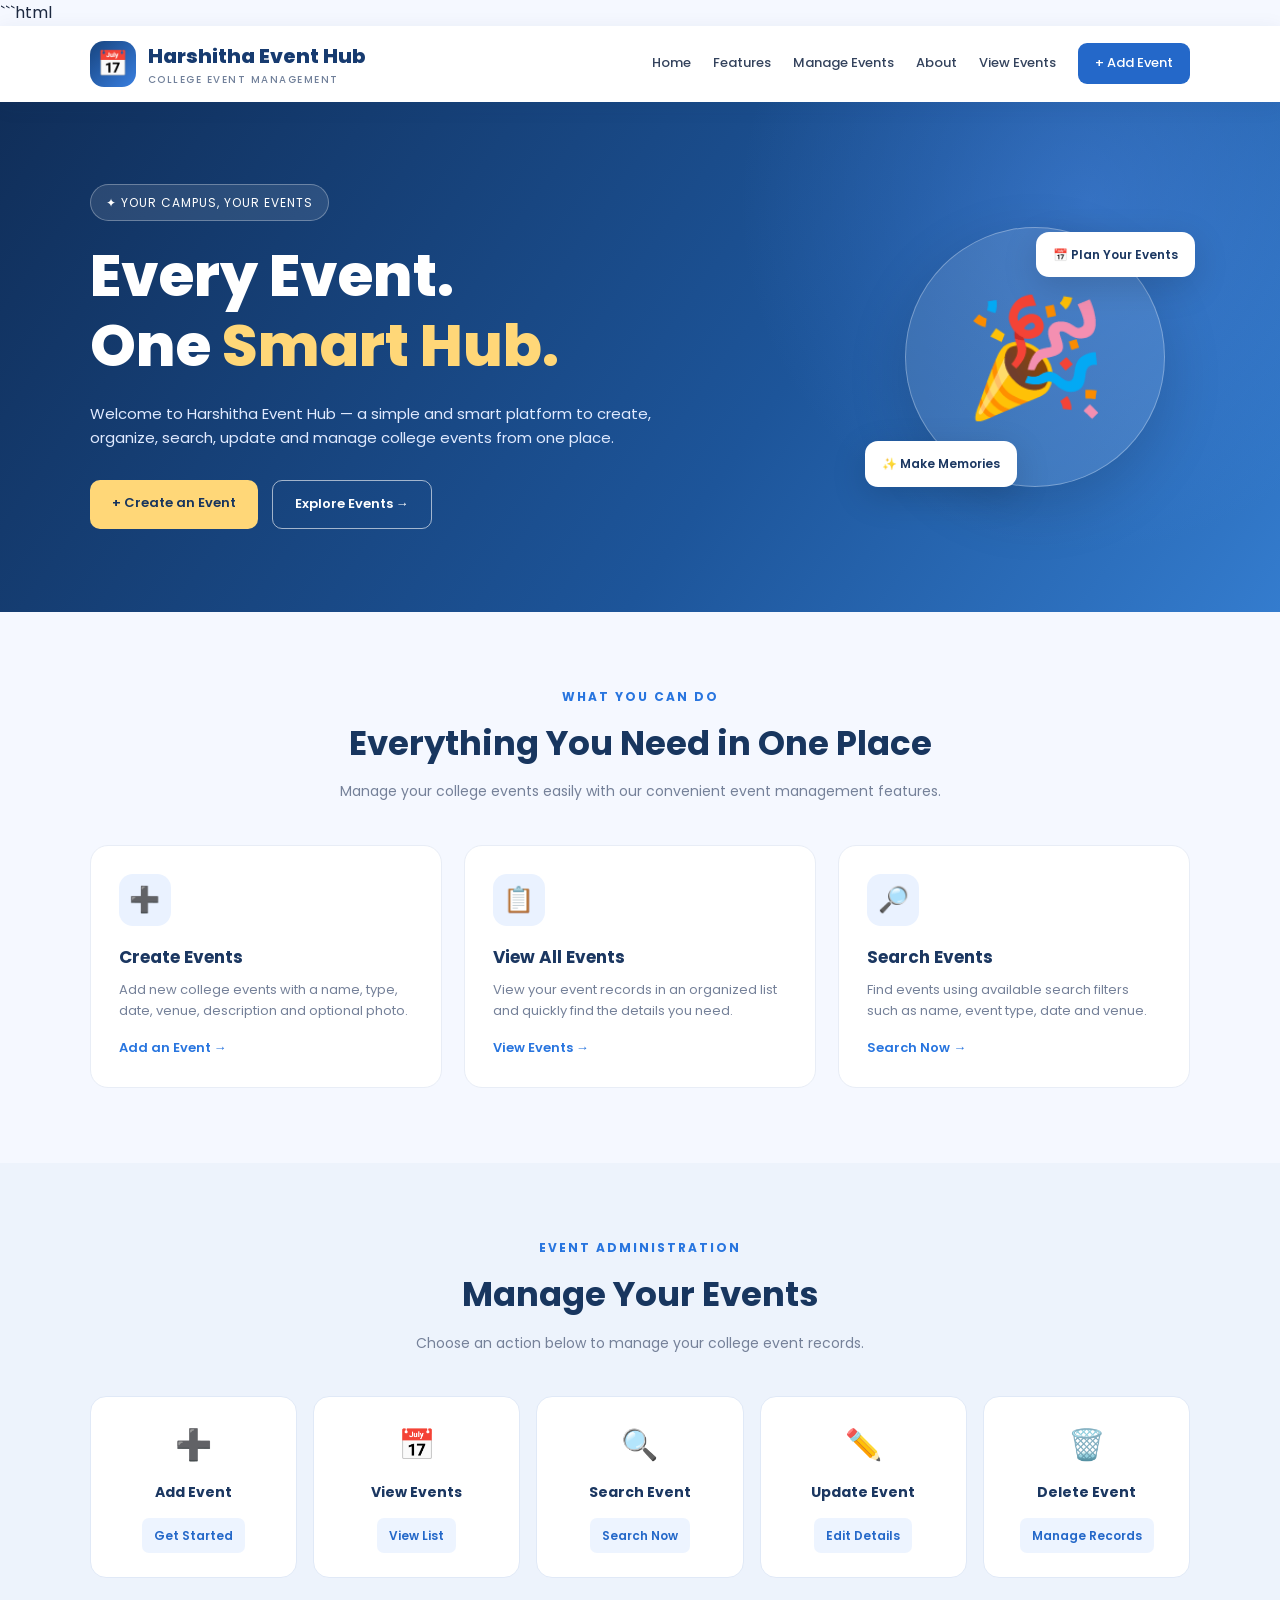
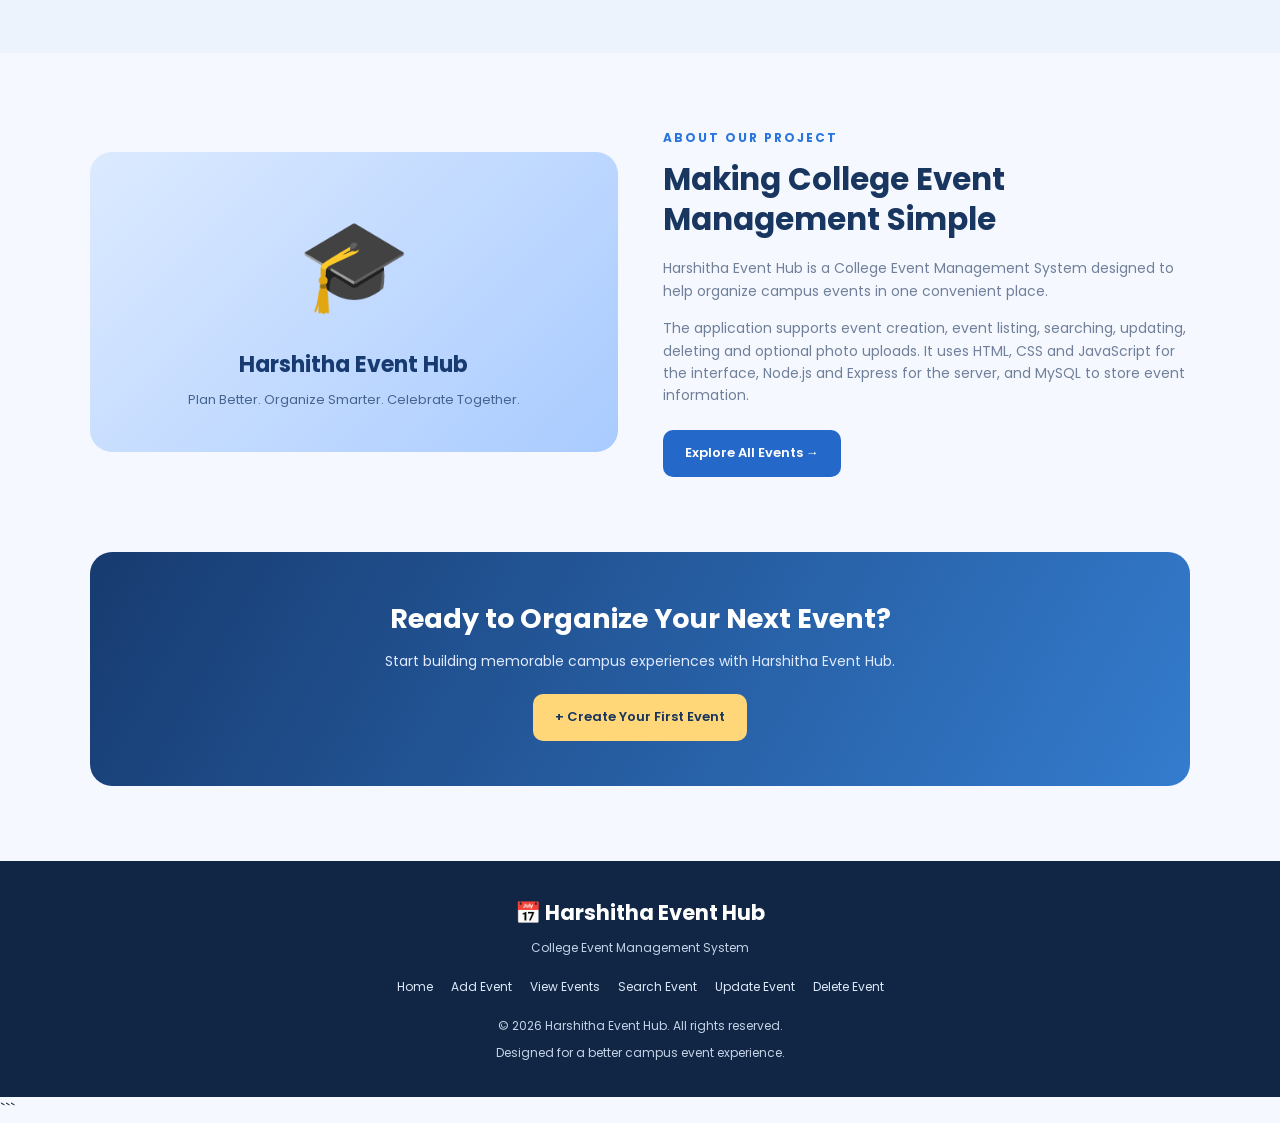
<file: index.html>
```html
<!DOCTYPE html>
<html lang="en">
<head>
    <meta charset="UTF-8">
    <meta name="viewport" content="width=device-width, initial-scale=1.0">

    <title>Harshitha Event Hub | College Event Management</title>

    <link rel="preconnect" href="https://fonts.googleapis.com">
    <link href="https://fonts.googleapis.com/css2?family=Poppins:wght@300;400;500;600;700;800&display=swap"
          rel="stylesheet">

    <style>
        * {
            margin: 0;
            padding: 0;
            box-sizing: border-box;
        }

        html {
            scroll-behavior: smooth;
        }

        body {
            font-family: 'Poppins', sans-serif;
            background: #f5f8ff;
            color: #1d2940;
            line-height: 1.6;
        }

        a {
            text-decoration: none;
        }

        .navbar {
            width: 100%;
            min-height: 76px;
            padding: 14px 7%;
            background: #ffffff;
            display: flex;
            align-items: center;
            justify-content: space-between;
            gap: 20px;
            position: sticky;
            top: 0;
            z-index: 1000;
            box-shadow: 0 4px 20px rgba(20, 50, 100, 0.08);
        }

        .logo {
            display: flex;
            align-items: center;
            gap: 12px;
            color: #173b70;
            font-size: 20px;
            font-weight: 800;
            white-space: nowrap;
        }

        .logo-icon {
            width: 46px;
            height: 46px;
            border-radius: 14px;
            display: flex;
            align-items: center;
            justify-content: center;
            background: linear-gradient(135deg, #17447f, #397fe0);
            color: white;
            font-size: 25px;
        }

        .logo small {
            display: block;
            font-size: 10px;
            font-weight: 500;
            color: #71809a;
            letter-spacing: 1.5px;
        }

        .nav-links {
            display: flex;
            align-items: center;
            gap: 22px;
        }

        .nav-links a {
            color: #34435d;
            font-size: 13px;
            font-weight: 500;
            transition: 0.3s;
        }

        .nav-links a:hover {
            color: #2875df;
        }

        .nav-links .nav-button {
            padding: 10px 17px;
            background: #2468c9;
            color: white;
            border-radius: 9px;
        }

        .nav-links .nav-button:hover {
            background: #17447f;
            color: white;
        }

        .hero {
            min-height: 510px;
            padding: 80px 7%;
            display: flex;
            align-items: center;
            justify-content: space-between;
            gap: 40px;
            background:
                radial-gradient(circle at 85% 20%,
                rgba(95, 155, 255, 0.30), transparent 30%),
                linear-gradient(125deg, #102e59, #1d559a 60%, #347cce);
            color: white;
            overflow: hidden;
        }

        .hero-content {
            max-width: 650px;
            animation: fadeUp 0.9s ease;
        }

        .eyebrow {
            display: inline-block;
            padding: 8px 15px;
            margin-bottom: 20px;
            border: 1px solid rgba(255,255,255,0.3);
            background: rgba(255,255,255,0.1);
            border-radius: 30px;
            font-size: 12px;
            letter-spacing: 1px;
        }

        .hero h1 {
            font-size: clamp(36px, 5vw, 58px);
            line-height: 1.2;
            margin-bottom: 22px;
            font-weight: 800;
        }

        .hero h1 span {
            color: #ffd778;
        }

        .hero p {
            max-width: 570px;
            color: #e0eaff;
            font-size: 15px;
            margin-bottom: 30px;
        }

        .hero-buttons {
            display: flex;
            flex-wrap: wrap;
            gap: 14px;
        }

        .btn {
            display: inline-block;
            padding: 13px 22px;
            border-radius: 10px;
            font-size: 13px;
            font-weight: 600;
            transition: transform 0.3s, background 0.3s;
        }

        .btn:hover {
            transform: translateY(-3px);
        }

        .btn-primary {
            background: #ffd778;
            color: #17345d;
        }

        .btn-primary:hover {
            background: #ffca4c;
        }

        .btn-outline {
            border: 1px solid rgba(255,255,255,0.6);
            color: white;
        }

        .btn-outline:hover {
            background: rgba(255,255,255,0.12);
        }

        .hero-visual {
            flex: 0 0 310px;
            height: 310px;
            display: flex;
            align-items: center;
            justify-content: center;
            position: relative;
            animation: float 4s ease-in-out infinite;
        }

        .visual-circle {
            width: 260px;
            height: 260px;
            border-radius: 50%;
            border: 1px solid rgba(255,255,255,0.3);
            background: rgba(255,255,255,0.1);
            display: flex;
            align-items: center;
            justify-content: center;
            font-size: 115px;
            box-shadow: 0 20px 60px rgba(0,0,0,0.15);
        }

        .floating-card {
            position: absolute;
            padding: 13px 17px;
            border-radius: 13px;
            background: white;
            color: #1b3761;
            font-size: 12px;
            font-weight: 600;
            box-shadow: 0 10px 35px rgba(0,0,0,0.15);
        }

        .card-one {
            top: 30px;
            right: -5px;
        }

        .card-two {
            bottom: 25px;
            left: -15px;
        }

        section {
            padding: 75px 7%;
        }

        .section-heading {
            text-align: center;
            max-width: 650px;
            margin: 0 auto 42px;
        }

        .section-heading span {
            color: #2875df;
            text-transform: uppercase;
            font-size: 12px;
            font-weight: 700;
            letter-spacing: 2px;
        }

        .section-heading h2 {
            color: #18365f;
            font-size: clamp(25px, 3vw, 34px);
            margin: 10px 0;
        }

        .section-heading p {
            color: #758199;
            font-size: 14px;
        }

        .features {
            display: grid;
            grid-template-columns: repeat(3, 1fr);
            gap: 22px;
        }

        .feature-card {
            background: white;
            border: 1px solid #e8edf6;
            padding: 28px;
            border-radius: 18px;
            transition: 0.3s;
        }

        .feature-card:hover {
            transform: translateY(-7px);
            box-shadow: 0 15px 35px rgba(30,70,130,0.10);
            border-color: #c5dcff;
        }

        .feature-icon {
            width: 52px;
            height: 52px;
            display: flex;
            align-items: center;
            justify-content: center;
            border-radius: 14px;
            background: #eaf2ff;
            font-size: 25px;
            margin-bottom: 18px;
        }

        .feature-card h3 {
            font-size: 17px;
            color: #1b3761;
            margin-bottom: 9px;
        }

        .feature-card p {
            color: #758199;
            font-size: 13px;
            margin-bottom: 17px;
        }

        .feature-card a {
            color: #2875df;
            font-size: 13px;
            font-weight: 600;
        }

        .management {
            background: #edf3fc;
        }

        .management-grid {
            display: grid;
            grid-template-columns: repeat(5, 1fr);
            gap: 16px;
        }

        .management-card {
            background: white;
            padding: 24px 14px;
            text-align: center;
            border-radius: 16px;
            border: 1px solid #e0e9f7;
            transition: 0.3s;
        }

        .management-card:hover {
            transform: translateY(-5px);
            box-shadow: 0 12px 28px rgba(30,70,130,0.10);
        }

        .management-card .icon {
            font-size: 30px;
            margin-bottom: 12px;
        }

        .management-card h3 {
            font-size: 14px;
            margin-bottom: 14px;
            color: #1b3761;
        }

        .management-card a {
            display: inline-block;
            background: #edf4ff;
            color: #2468c9;
            padding: 8px 12px;
            border-radius: 7px;
            font-size: 12px;
            font-weight: 600;
        }

        .management-card a:hover {
            background: #2468c9;
            color: white;
        }

        .welcome {
            display: grid;
            grid-template-columns: 1fr 1fr;
            gap: 45px;
            align-items: center;
        }

        .welcome-visual {
            min-height: 300px;
            border-radius: 22px;
            background: linear-gradient(135deg, #dceaff, #a9cbff);
            display: flex;
            flex-direction: column;
            align-items: center;
            justify-content: center;
            text-align: center;
            padding: 25px;
        }

        .welcome-visual .big-icon {
            font-size: 90px;
            margin-bottom: 10px;
        }

        .welcome-visual h3 {
            color: #173b70;
            font-size: 22px;
        }

        .welcome-visual p {
            color: #46648d;
            font-size: 13px;
            margin-top: 8px;
        }

        .welcome-content h2 {
            font-size: 31px;
            line-height: 1.3;
            color: #18365f;
            margin: 12px 0 18px;
        }

        .welcome-content p {
            color: #71809a;
            font-size: 14px;
            margin-bottom: 15px;
        }

        .welcome-content .btn {
            margin-top: 8px;
            background: #2468c9;
            color: white;
        }

        .cta {
            margin: 0 7% 75px;
            padding: 45px 30px;
            border-radius: 22px;
            text-align: center;
            color: white;
            background: linear-gradient(120deg, #173b70, #347cce);
        }

        .cta h2 {
            font-size: 27px;
            margin-bottom: 10px;
        }

        .cta p {
            color: #e0eaff;
            font-size: 14px;
            margin-bottom: 22px;
        }

        footer {
            background: #102644;
            color: white;
            padding: 35px 7%;
            text-align: center;
        }

        footer h3 {
            font-size: 21px;
            margin-bottom: 7px;
        }

        footer p {
            color: #c4d2e7;
            font-size: 12px;
            margin-top: 8px;
        }

        .footer-links {
            display: flex;
            flex-wrap: wrap;
            justify-content: center;
            gap: 18px;
            margin: 20px 0;
        }

        .footer-links a {
            color: #dce8f8;
            font-size: 12px;
        }

        .footer-links a:hover {
            color: #ffd778;
        }

        .menu-toggle {
            display: none;
            background: #edf4ff;
            border: none;
            color: #173b70;
            border-radius: 8px;
            padding: 8px 12px;
            font-size: 23px;
            cursor: pointer;
        }

        .reveal {
            opacity: 0;
            transform: translateY(20px);
            transition: opacity 0.7s ease, transform 0.7s ease;
        }

        .reveal.visible {
            opacity: 1;
            transform: translateY(0);
        }

        @keyframes fadeUp {
            from { opacity: 0; transform: translateY(25px); }
            to { opacity: 1; transform: translateY(0); }
        }

        @keyframes float {
            0%, 100% { transform: translateY(0); }
            50% { transform: translateY(-12px); }
        }

        @media (max-width: 1100px) {
            .nav-links {
                gap: 13px;
            }

            .nav-links a {
                font-size: 12px;
            }

            .management-grid {
                grid-template-columns: repeat(3, 1fr);
            }

            .hero-visual {
                flex-basis: 260px;
            }

            .visual-circle {
                width: 220px;
                height: 220px;
                font-size: 95px;
            }
        }

        @media (max-width: 850px) {
            .navbar {
                flex-wrap: wrap;
            }

            .menu-toggle {
                display: block;
            }

            .nav-links {
                display: none;
                width: 100%;
                flex-direction: column;
                align-items: stretch;
                gap: 0;
                padding-top: 8px;
            }

            .nav-links.active {
                display: flex;
            }

            .nav-links a {
                padding: 12px 5px;
                font-size: 14px;
            }

            .nav-links .nav-button {
                text-align: center;
                margin-top: 5px;
            }

            .hero {
                flex-direction: column;
                text-align: center;
                padding-top: 65px;
            }

            .hero-content {
                max-width: 100%;
            }

            .hero-buttons {
                justify-content: center;
            }

            .hero-visual {
                flex-basis: auto;
                width: 280px;
                height: 280px;
            }

            .features {
                grid-template-columns: repeat(2, 1fr);
            }

            .welcome {
                grid-template-columns: 1fr;
            }
        }

        @media (max-width: 550px) {
            .navbar {
                padding: 12px 5%;
            }

            .logo {
                font-size: 16px;
                gap: 8px;
            }

            .logo-icon {
                width: 40px;
                height: 40px;
                font-size: 22px;
            }

            .logo small {
                font-size: 8px;
                letter-spacing: 1px;
            }

            .hero {
                padding: 55px 5%;
            }

            .hero h1 {
                font-size: 36px;
            }

            .hero p {
                font-size: 13px;
            }

            section {
                padding: 55px 5%;
            }

            .features {
                grid-template-columns: 1fr;
            }

            .management-grid {
                grid-template-columns: repeat(2, 1fr);
            }

            .welcome-content h2 {
                font-size: 26px;
            }

            .cta {
                margin: 0 5% 55px;
                padding: 35px 20px;
            }

            .cta h2 {
                font-size: 23px;
            }
        }
    </style>
</head>

<body>

    <!-- Navigation Bar -->
    <header class="navbar">
        <a href="/" class="logo">
            <div class="logo-icon">📅</div>
            <div>
                Harshitha Event Hub
                <small>COLLEGE EVENT MANAGEMENT</small>
            </div>
        </a>

        <button class="menu-toggle" id="menuToggle"
                aria-label="Toggle navigation" aria-expanded="false">
            ☰
        </button>

        <nav class="nav-links" id="navLinks">
            <a href="#home">Home</a>
            <a href="#features">Features</a>
            <a href="#management">Manage Events</a>
            <a href="#about">About</a>
            <a href="/listEvents.html">View Events</a>
            <a href="/addEvent.html" class="nav-button">+ Add Event</a>
        </nav>
    </header>

    <main>
        <!-- Hero Section -->
        <section class="hero" id="home">
            <div class="hero-content">
                <span class="eyebrow">✦ YOUR CAMPUS, YOUR EVENTS</span>

                <h1>
                    Every Event.<br>
                    One <span>Smart Hub.</span>
                </h1>

                <p>
                    Welcome to Harshitha Event Hub — a simple and smart platform
                    to create, organize, search, update and manage college events
                    from one place.
                </p>

                <div class="hero-buttons">
                    <a href="/addEvent.html" class="btn btn-primary">
                        + Create an Event
                    </a>

                    <a href="/listEvents.html" class="btn btn-outline">
                        Explore Events →
                    </a>
                </div>
            </div>

            <div class="hero-visual" aria-label="Calendar illustration">
                <div class="visual-circle">🎉</div>
                <div class="floating-card card-one">📅 Plan Your Events</div>
                <div class="floating-card card-two">✨ Make Memories</div>
            </div>
        </section>

        <!-- Features Section -->
        <section id="features">
            <div class="section-heading reveal">
                <span>What You Can Do</span>
                <h2>Everything You Need in One Place</h2>
                <p>
                    Manage your college events easily with our convenient
                    event management features.
                </p>
            </div>

            <div class="features">
                <article class="feature-card reveal">
                    <div class="feature-icon">➕</div>
                    <h3>Create Events</h3>
                    <p>Add new college events with a name, type, date,
                       venue, description and optional photo.</p>
                    <a href="/addEvent.html">Add an Event →</a>
                </article>

                <article class="feature-card reveal">
                    <div class="feature-icon">📋</div>
                    <h3>View All Events</h3>
                    <p>View your event records in an organized list
                       and quickly find the details you need.</p>
                    <a href="/listEvents.html">View Events →</a>
                </article>

                <article class="feature-card reveal">
                    <div class="feature-icon">🔎</div>
                    <h3>Search Events</h3>
                    <p>Find events using available search filters
                       such as name, event type, date and venue.</p>
                    <a href="/searchEvent.html">Search Now →</a>
                </article>
            </div>
        </section>

        <!-- Event Management Section -->
        <section class="management" id="management">
            <div class="section-heading reveal">
                <span>Event Administration</span>
                <h2>Manage Your Events</h2>
                <p>
                    Choose an action below to manage your college event records.
                </p>
            </div>

            <div class="management-grid">
                <div class="management-card reveal">
                    <div class="icon">➕</div>
                    <h3>Add Event</h3>
                    <a href="/addEvent.html">Get Started</a>
                </div>

                <div class="management-card reveal">
                    <div class="icon">📅</div>
                    <h3>View Events</h3>
                    <a href="/listEvents.html">View List</a>
                </div>

                <div class="management-card reveal">
                    <div class="icon">🔍</div>
                    <h3>Search Event</h3>
                    <a href="/searchEvent.html">Search Now</a>
                </div>

                <div class="management-card reveal">
                    <div class="icon">✏️</div>
                    <h3>Update Event</h3>
                    <a href="/updateEvent.html">Edit Details</a>
                </div>

                <div class="management-card reveal">
                    <div class="icon">🗑️</div>
                    <h3>Delete Event</h3>
                    <a href="/deleteEvent.html">Manage Records</a>
                </div>
            </div>
        </section>

        <!-- About Section -->
        <section id="about">
            <div class="welcome">
                <div class="welcome-visual reveal">
                    <div class="big-icon">🎓</div>
                    <h3>Harshitha Event Hub</h3>
                    <p>Plan Better. Organize Smarter. Celebrate Together.</p>
                </div>

                <div class="welcome-content reveal">
                    <span style="color:#2875df;font-size:12px;font-weight:700;
                                 letter-spacing:2px;">
                        ABOUT OUR PROJECT
                    </span>

                    <h2>Making College Event Management Simple</h2>

                    <p>
                        Harshitha Event Hub is a College Event Management System
                        designed to help organize campus events in one convenient
                        place.
                    </p>

                    <p>
                        The application supports event creation, event listing,
                        searching, updating, deleting and optional photo uploads.
                        It uses HTML, CSS and JavaScript for the interface,
                        Node.js and Express for the server, and MySQL to store
                        event information.
                    </p>

                    <a href="/listEvents.html" class="btn">
                        Explore All Events →
                    </a>
                </div>
            </div>
        </section>

        <!-- Call to Action -->
        <div class="cta reveal">
            <h2>Ready to Organize Your Next Event?</h2>
            <p>Start building memorable campus experiences with Harshitha Event Hub.</p>
            <a href="/addEvent.html" class="btn btn-primary">
                + Create Your First Event
            </a>
        </div>
    </main>

    <!-- Footer -->
    <footer>
        <h3>📅 Harshitha Event Hub</h3>
        <p>College Event Management System</p>

        <div class="footer-links">
            <a href="#home">Home</a>
            <a href="/addEvent.html">Add Event</a>
            <a href="/listEvents.html">View Events</a>
            <a href="/searchEvent.html">Search Event</a>
            <a href="/updateEvent.html">Update Event</a>
            <a href="/deleteEvent.html">Delete Event</a>
        </div>

        <p>
            © <span id="year"></span> Harshitha Event Hub.
            All rights reserved.
        </p>
        <p>Designed for a better campus event experience.</p>
    </footer>

    <script>
        // Mobile navigation menu
        const menuToggle = document.getElementById("menuToggle");
        const navLinks = document.getElementById("navLinks");

        menuToggle.addEventListener("click", function () {
            const isOpen = navLinks.classList.toggle("active");
            menuToggle.setAttribute("aria-expanded", isOpen);
            menuToggle.textContent = isOpen ? "✕" : "☰";
        });

        // Close the mobile menu after clicking a link
        document.querySelectorAll("#navLinks a").forEach(function (link) {
            link.addEventListener("click", function () {
                navLinks.classList.remove("active");
                menuToggle.setAttribute("aria-expanded", "false");
                menuToggle.textContent = "☰";
            });
        });

        // Reveal elements as they enter the screen
        const revealElements = document.querySelectorAll(".reveal");

        if ("IntersectionObserver" in window) {
            const observer = new IntersectionObserver(function (entries) {
                entries.forEach(function (entry) {
                    if (entry.isIntersecting) {
                        entry.target.classList.add("visible");
                        observer.unobserve(entry.target);
                    }
                });
            }, { threshold: 0.12 });

            revealElements.forEach(function (element) {
                observer.observe(element);
            });
        } else {
            revealElements.forEach(function (element) {
                element.classList.add("visible");
            });
        }

        // Automatically display the current year
        document.getElementById("year").textContent =
            new Date().getFullYear();
    </script>

</body>
</html>
```
</file>
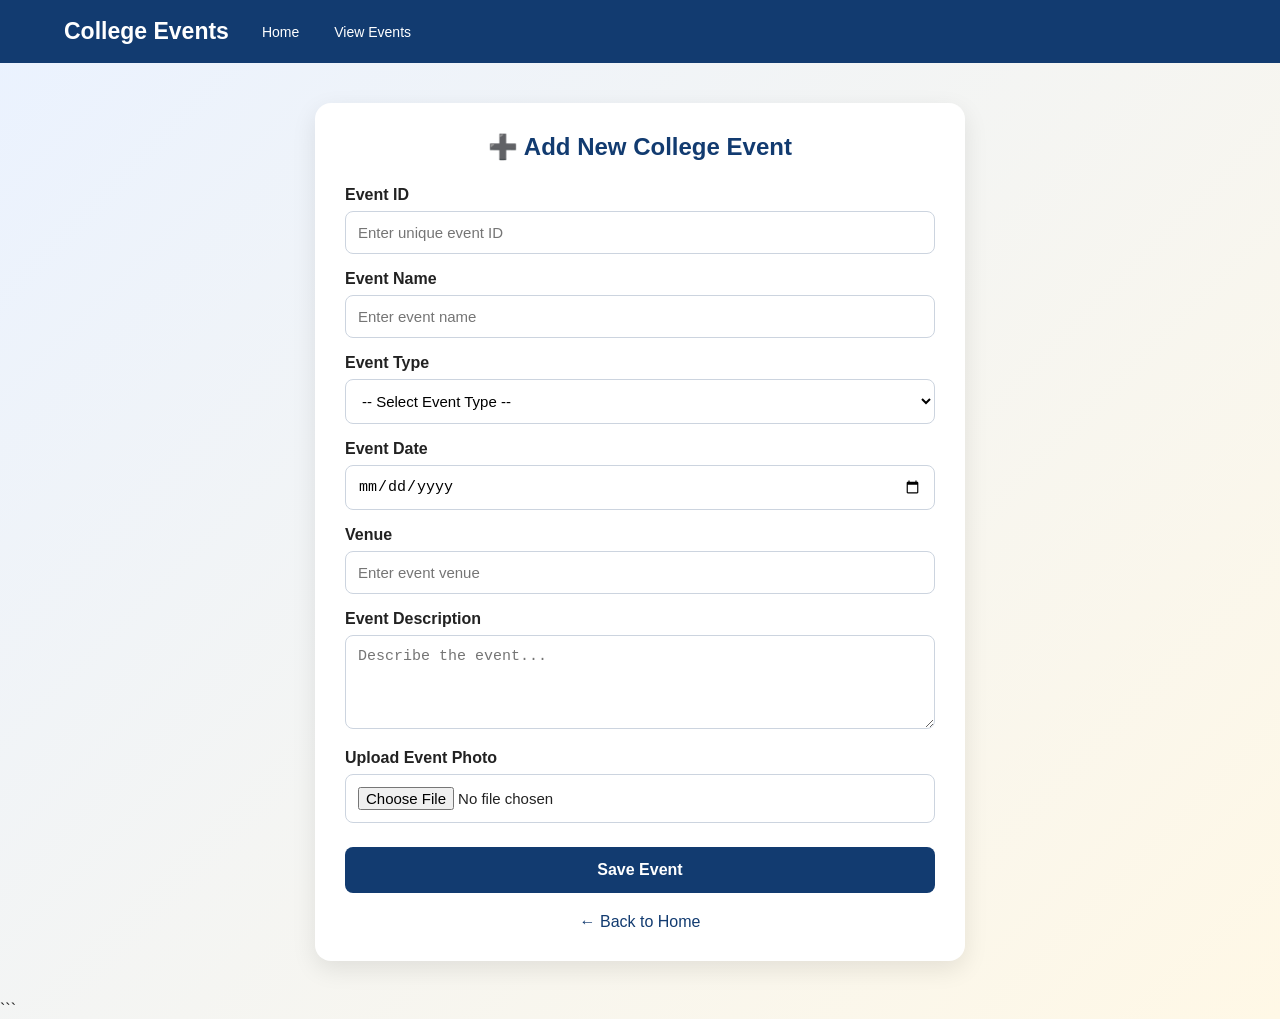
<file: addEvent.html>
<!DOCTYPE html>
<html lang="en">
<head>
    <meta charset="UTF-8">
    <meta name="viewport" content="width=device-width, initial-scale=1.0">
    <title>Add Event | College Event Management</title>

    <link rel="stylesheet" href="style.css">

    <style>
        body {
            margin: 0;
            font-family: Arial, sans-serif;
            background: linear-gradient(135deg, #eaf2ff, #fff8e6);
            color: #222;
        }

        .header {
            background: #123b70;
            padding: 18px 5%;
            color: white;
        }

        .navbar {
            display: flex;
            justify-content: space-between;
            align-items: center;
            flex-wrap: wrap;
            gap: 15px;
        }

        .logo {
            color: white;
            text-decoration: none;
            font-size: 23px;
            font-weight: bold;
        }

        nav a {
            color: white;
            text-decoration: none;
            margin-left: 18px;
        }

        nav a:hover {
            color: #ffd166;
        }

        .event-form {
            max-width: 650px;
            margin: 40px auto;
            padding: 30px;
            background: white;
            border-radius: 16px;
            box-shadow: 0 8px 25px #00000018;
            box-sizing: border-box;
        }

        .event-form h2 {
            text-align: center;
            color: #123b70;
            margin-bottom: 25px;
        }

        .event-form label {
            display: block;
            margin: 16px 0 7px;
            font-weight: bold;
        }

        .event-form input,
        .event-form select,
        .event-form textarea {
            width: 100%;
            padding: 12px;
            border: 1px solid #ccd4df;
            border-radius: 8px;
            box-sizing: border-box;
            font-size: 15px;
            background: #fff;
        }

        .event-form input:focus,
        .event-form select:focus,
        .event-form textarea:focus {
            outline: none;
            border-color: #123b70;
            box-shadow: 0 0 5px #123b7040;
        }

        .event-form select {
            cursor: pointer;
        }

        .event-form button {
            width: 100%;
            margin-top: 24px;
            padding: 14px;
            background: #123b70;
            color: white;
            border: none;
            border-radius: 8px;
            font-size: 16px;
            font-weight: bold;
            cursor: pointer;
            transition: 0.3s;
        }

        .event-form button:hover {
            background: #d5a52b;
            color: #123b70;
            transform: translateY(-2px);
        }

        #message {
            text-align: center;
            margin-top: 15px;
            font-weight: bold;
        }

        .back-link {
            display: block;
            text-align: center;
            margin-top: 20px;
            color: #123b70;
            text-decoration: none;
        }

        @media (max-width: 600px) {
            .event-form {
                margin: 20px 12px;
                padding: 22px 16px;
            }

            .navbar {
                flex-direction: column;
            }

            nav a {
                margin: 0 8px;
            }
        }
    </style>
</head>

<body>

<header class="header">
    <div class="navbar">
        <a href="index.html" class="logo">College Events</a>

        <nav>
            <a href="index.html">Home</a>
            <a href="listEvents.html">View Events</a>
        </nav>
    </div>
</header>

<main class="event-form">

    <h2>➕ Add New College Event</h2>

    <form id="eventForm" enctype="multipart/form-data">

        <label for="event_id">Event ID</label>
        <input
            type="number"
            id="event_id"
            name="event_id"
            placeholder="Enter unique event ID"
            min="1"
            required
        >

        <label for="event_name">Event Name</label>
        <input
            type="text"
            id="event_name"
            name="event_name"
            placeholder="Enter event name"
            required
        >

        <label for="event_type">Event Type</label>
        <select id="event_type" name="event_type" required>
            <option value="" disabled selected>-- Select Event Type --</option>
            <option value="Technical">Technical Events</option>
            <option value="Cultural">Cultural Events</option>
            <option value="Sports">Sports Events</option>
            <option value="Academic">Academic Events</option>
            <option value="Workshop">Workshops</option>
            <option value="Seminar">Seminars</option>
            <option value="Fest">College Fest</option>
            <option value="Other">Other Events</option>
        </select>

        <label for="date">Event Date</label>
        <input
            type="date"
            id="date"
            name="date"
            required
        >

        <label for="venue">Venue</label>
        <input
            type="text"
            id="venue"
            name="venue"
            placeholder="Enter event venue"
            required
        >

        <label for="description">Event Description</label>
        <textarea
            id="description"
            name="description"
            rows="4"
            placeholder="Describe the event..."
            required
        ></textarea>

        <label for="photos">Upload Event Photo</label>
        <input
            type="file"
            id="photos"
            name="photos"
            accept="image/*"
        >

        <button type="submit">Save Event</button>

        <p id="message"></p>

    </form>

    <a href="index.html" class="back-link">← Back to Home</a>

</main>

<script>
    const eventForm = document.getElementById("eventForm");
    const message = document.getElementById("message");

    eventForm.addEventListener("submit", async function (e) {
        e.preventDefault();

        const formData = new FormData(eventForm);
        message.style.color = "#123b70";
        message.textContent = "Saving event...";

        try {
            const response = await fetch("/events", {
                method: "POST",
                body: formData
            });

            const result = await response.json();

            if (response.ok) {
                message.style.color = "green";
                message.textContent =
                    result.message || "Event added successfully!";
                eventForm.reset();
            } else {
                message.style.color = "red";
                message.textContent =
                    result.message || result.error ||
                    "Unable to add event. Check the details.";
            }
        } catch (error) {
            message.style.color = "red";
            message.textContent =
                "Server connection failed. Please check app.js.";
        }
    });
</script>

</body>
</html>
```
</file>
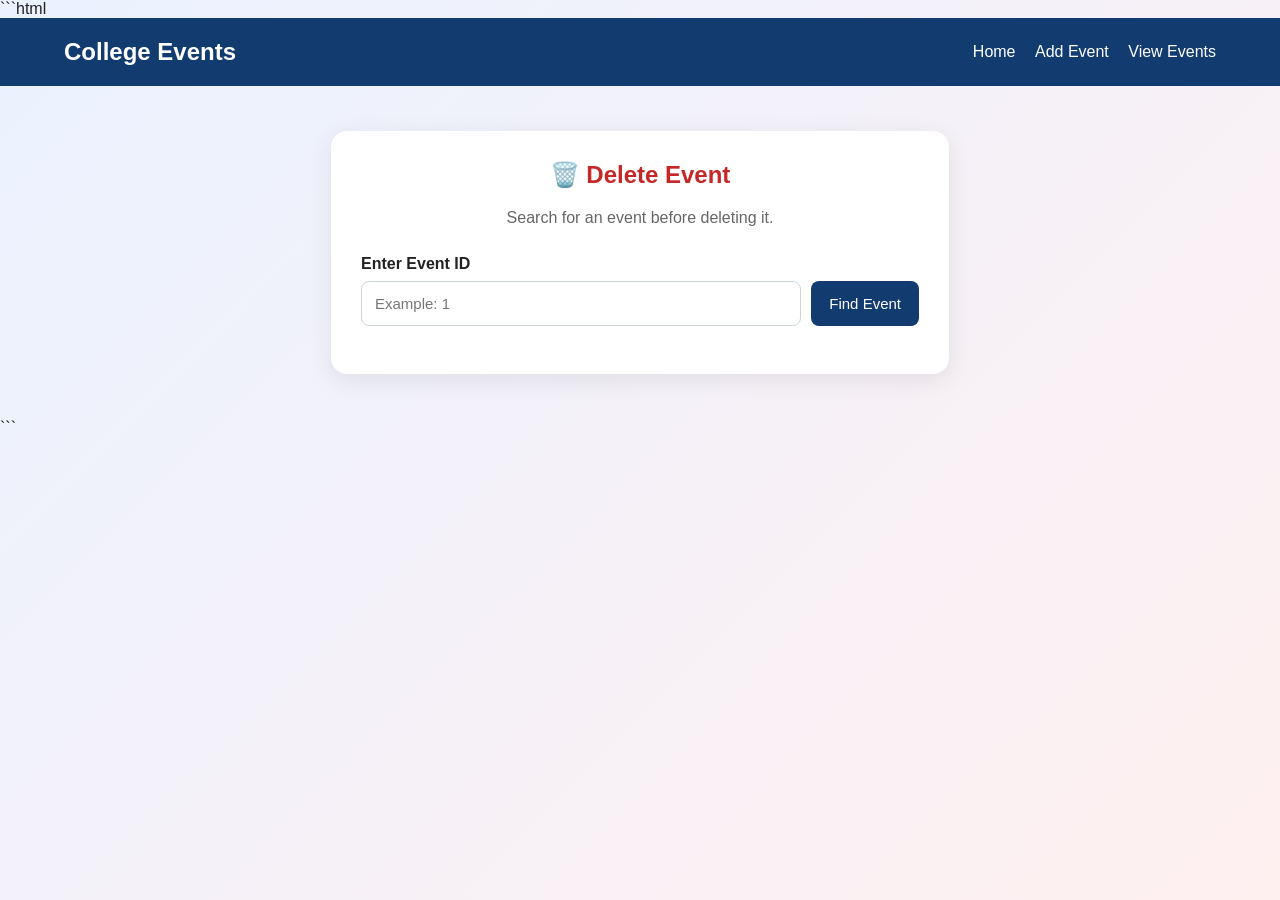
<file: deleteEvent.html>
```html
<!DOCTYPE html>
<html lang="en">
<head>
    <meta charset="UTF-8">
    <meta name="viewport" content="width=device-width, initial-scale=1.0">
    <title>Delete Event | College Event Management</title>

    <style>
        * { box-sizing: border-box; }

        body {
            margin: 0;
            font-family: Arial, sans-serif;
            background: linear-gradient(135deg, #eaf2ff, #fff0f0);
            color: #222;
        }

        header {
            background: #123b70;
            color: white;
            padding: 20px 5%;
            display: flex;
            justify-content: space-between;
            align-items: center;
            flex-wrap: wrap;
            gap: 15px;
        }

        header h2 { margin: 0; }

        header a {
            color: white;
            text-decoration: none;
            margin-left: 15px;
        }

        header a:hover { color: #ffd166; }

        .container {
            max-width: 650px;
            margin: 45px auto;
            padding: 0 16px;
        }

        .card {
            background: white;
            padding: 30px;
            border-radius: 16px;
            box-shadow: 0 6px 25px #00000015;
        }

        h1 {
            text-align: center;
            color: #c62828;
            margin-top: 0;
        }

        .subtitle {
            text-align: center;
            color: #666;
            margin-bottom: 28px;
        }

        label {
            display: block;
            font-weight: bold;
            margin: 15px 0 8px;
        }

        input {
            width: 100%;
            padding: 13px;
            border: 1px solid #ccd4df;
            border-radius: 8px;
            font-size: 15px;
        }

        .find-row {
            display: flex;
            gap: 10px;
        }

        .find-row input { flex: 1; min-width: 0; }

        button {
            padding: 12px 18px;
            border: none;
            border-radius: 8px;
            background: #123b70;
            color: white;
            font-size: 15px;
            cursor: pointer;
        }

        button:hover { opacity: 0.88; }

        .delete-btn {
            background: #c62828;
            width: 100%;
            margin-top: 20px;
            font-weight: bold;
        }

        .delete-btn:disabled {
            background: #aaa;
            cursor: not-allowed;
        }

        .event-details {
            display: none;
            margin-top: 25px;
            padding: 20px;
            border: 1px solid #f1caca;
            border-radius: 10px;
            background: #fffafa;
            overflow-wrap: anywhere;
        }

        .event-details h3 { color: #123b70; }

        .event-details p { line-height: 1.6; }

        #message {
            text-align: center;
            margin-top: 18px;
            font-weight: bold;
        }

        @media (max-width: 600px) {
            header {
                flex-direction: column;
                text-align: center;
            }

            header a { margin: 0 6px; }
            .card { padding: 22px 16px; }
            .find-row { flex-direction: column; }
            .find-row button { width: 100%; }
        }
    </style>
</head>

<body>

<header>
    <h2>College Events</h2>
    <nav>
        <a href="index.html">Home</a>
        <a href="addEvent.html">Add Event</a>
        <a href="listEvents.html">View Events</a>
    </nav>
</header>

<main class="container">
    <section class="card">
        <h1>🗑️ Delete Event</h1>
        <p class="subtitle">
            Search for an event before deleting it.
        </p>

        <label for="eventId">Enter Event ID</label>

        <div class="find-row">
            <input
                type="number"
                id="eventId"
                min="1"
                placeholder="Example: 1"
            >
            <button type="button" id="findBtn">Find Event</button>
        </div>

        <div id="eventDetails" class="event-details">
            <h3 id="eventName"></h3>
            <p><strong>Event ID:</strong> <span id="detailId"></span></p>
            <p><strong>Type:</strong> <span id="detailType"></span></p>
            <p><strong>Date:</strong> <span id="detailDate"></span></p>
            <p><strong>Venue:</strong> <span id="detailVenue"></span></p>
            <p><strong>Description:</strong> <span id="detailDescription"></span></p>

            <button type="button" class="delete-btn" id="deleteBtn">
                Delete This Event
            </button>
        </div>

        <p id="message"></p>
    </section>
</main>

<script>
    const message = document.getElementById("message");
    const eventDetails = document.getElementById("eventDetails");
    const deleteBtn = document.getElementById("deleteBtn");

    let selectedEventId = null;

    document.getElementById("findBtn").addEventListener("click", findEvent);

    async function findEvent() {
        const id = document.getElementById("eventId").value.trim();

        selectedEventId = null;
        eventDetails.style.display = "none";
        deleteBtn.disabled = false;

        if (!id || Number(id) < 1) {
            message.style.color = "red";
            message.textContent = "Please enter a valid Event ID.";
            return;
        }

        message.style.color = "#123b70";
        message.textContent = "Searching for event...";

        try {
            const response = await fetch("/events/" + encodeURIComponent(id));

            if (!response.ok) {
                throw new Error("Event not found");
            }

            const event = await response.json();

            selectedEventId = event.event_id;

            document.getElementById("eventName").textContent =
                event.event_name || "Untitled Event";
            document.getElementById("detailId").textContent =
                event.event_id ?? "";
            document.getElementById("detailType").textContent =
                event.event_type || "";
            document.getElementById("detailDate").textContent =
                event.date ? String(event.date).slice(0, 10) : "";
            document.getElementById("detailVenue").textContent =
                event.venue || "";
            document.getElementById("detailDescription").textContent =
                event.description || "";

            eventDetails.style.display = "block";
            message.style.color = "green";
            message.textContent =
                "Event found. Check the details before deleting.";
        } catch (error) {
            message.style.color = "red";
            message.textContent =
                "Event not found. Please check the ID and try again.";
        }
    }

    deleteBtn.addEventListener("click", async function() {
        if (selectedEventId === null) {
            message.style.color = "red";
            message.textContent = "Find an event first.";
            return;
        }

        const confirmed = confirm(
            "Are you sure you want to permanently delete this event?"
        );

        if (!confirmed) return;

        deleteBtn.disabled = true;
        message.style.color = "#123b70";
        message.textContent = "Deleting event...";

        try {
            const response = await fetch(
                "/events/" + encodeURIComponent(selectedEventId),
                { method: "DELETE" }
            );

            const result = await response.json();

            if (!response.ok) {
                throw new Error(
                    result.message || result.error || "Delete failed"
                );
            }

            message.style.color = "green";
            message.textContent =
                result.message || "Event deleted successfully!";

            eventDetails.style.display = "none";
            selectedEventId = null;
            document.getElementById("eventId").value = "";
        } catch (error) {
            message.style.color = "red";
            message.textContent =
                error.message || "Unable to delete event.";
            deleteBtn.disabled = false;
        }
    });
</script>

</body>
</html>
```
</file>
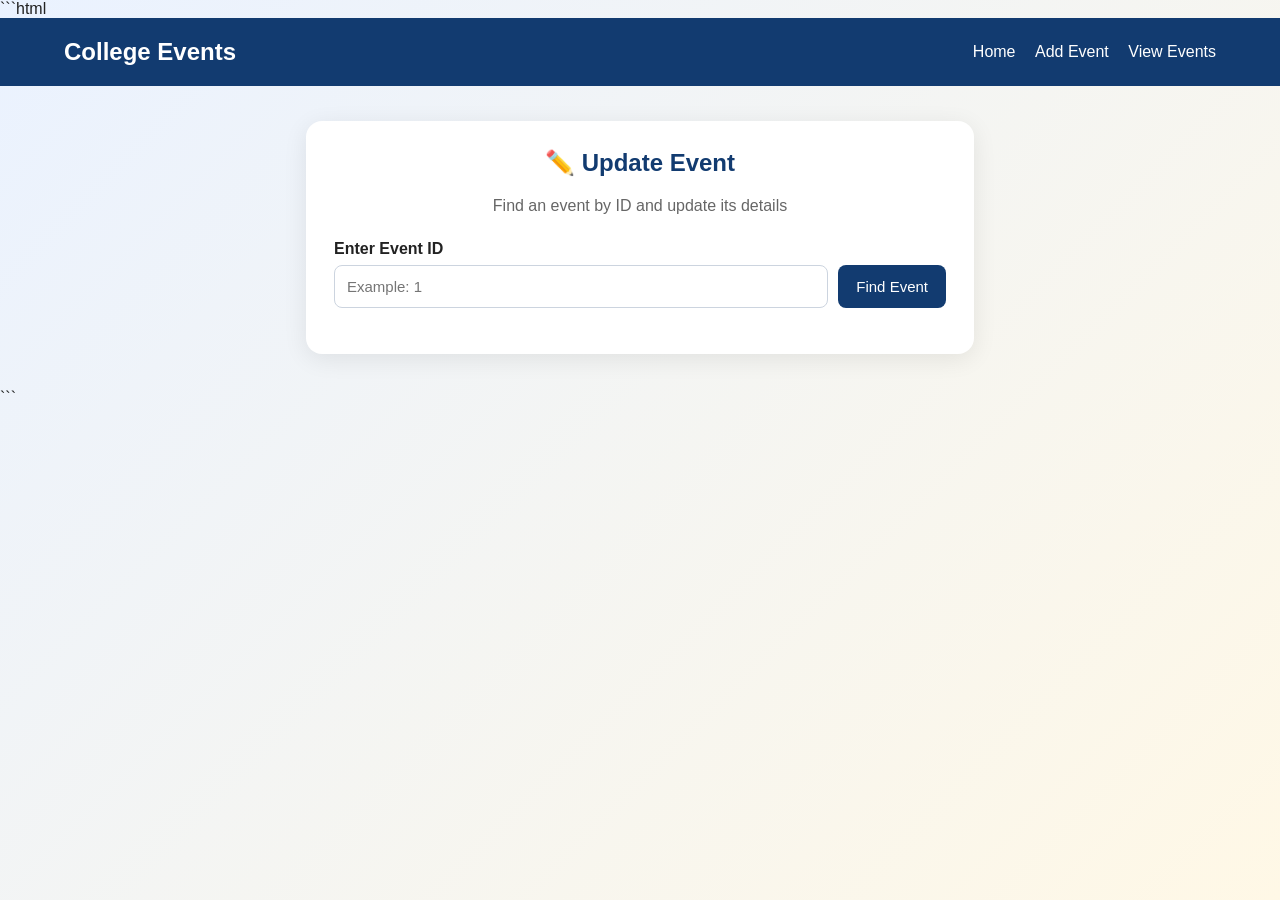
<file: updateEvent.html>
```html
<!DOCTYPE html>
<html lang="en">
<head>
    <meta charset="UTF-8">
    <meta name="viewport" content="width=device-width, initial-scale=1.0">
    <title>Update Event | College Event Management</title>

    <style>
        * { box-sizing: border-box; }

        body {
            margin: 0;
            font-family: Arial, sans-serif;
            background: linear-gradient(135deg, #eaf2ff, #fff8e6);
            color: #222;
        }

        header {
            background: #123b70;
            color: white;
            padding: 20px 5%;
            display: flex;
            justify-content: space-between;
            align-items: center;
            flex-wrap: wrap;
            gap: 15px;
        }

        header h2 { margin: 0; }

        header a {
            color: white;
            text-decoration: none;
            margin-left: 15px;
        }

        header a:hover { color: #ffd166; }

        .container {
            max-width: 700px;
            margin: 35px auto;
            padding: 0 16px;
        }

        .card {
            background: white;
            padding: 28px;
            border-radius: 16px;
            box-shadow: 0 5px 25px #00000015;
        }

        h1 {
            text-align: center;
            color: #123b70;
            margin-top: 0;
        }

        .subtitle {
            text-align: center;
            color: #666;
            margin-bottom: 25px;
        }

        label {
            display: block;
            margin: 15px 0 7px;
            font-weight: bold;
        }

        input, select, textarea {
            width: 100%;
            padding: 12px;
            border: 1px solid #ccd4df;
            border-radius: 8px;
            font-size: 15px;
            background: white;
        }

        input:focus, select:focus, textarea:focus {
            outline: none;
            border-color: #123b70;
        }

        .find-row {
            display: flex;
            gap: 10px;
        }

        .find-row input { flex: 1; min-width: 0; }

        button {
            padding: 12px 18px;
            background: #123b70;
            color: white;
            border: none;
            border-radius: 8px;
            cursor: pointer;
            font-size: 15px;
        }

        button:hover {
            background: #d5a52b;
            color: #123b70;
        }

        .update-btn {
            width: 100%;
            margin-top: 24px;
            font-weight: bold;
        }

        #message {
            text-align: center;
            margin-top: 18px;
            font-weight: bold;
        }

        #editForm { display: none; }

        @media (max-width: 600px) {
            header {
                flex-direction: column;
                text-align: center;
            }

            header a { margin: 0 6px; }
            .card { padding: 22px 16px; }
            .find-row { flex-direction: column; }
            .find-row button { width: 100%; }
        }
    </style>
</head>

<body>

<header>
    <h2>College Events</h2>
    <nav>
        <a href="index.html">Home</a>
        <a href="addEvent.html">Add Event</a>
        <a href="listEvents.html">View Events</a>
    </nav>
</header>

<main class="container">
    <section class="card">
        <h1>✏️ Update Event</h1>
        <p class="subtitle">Find an event by ID and update its details</p>

        <label for="searchId">Enter Event ID</label>
        <div class="find-row">
            <input
                type="number"
                id="searchId"
                min="1"
                placeholder="Example: 1"
                required
            >
            <button type="button" id="findBtn">Find Event</button>
        </div>

        <p id="message"></p>

        <form id="editForm" enctype="multipart/form-data">
            <label for="event_id">Event ID</label>
            <input type="number" id="event_id" name="event_id" readonly>

            <label for="event_name">Event Name</label>
            <input type="text" id="event_name" name="event_name" required>

            <label for="event_type">Event Type</label>
            <select id="event_type" name="event_type" required>
                <option value="">-- Select Event Type --</option>
                <option value="Technical">Technical Events</option>
                <option value="Cultural">Cultural Events</option>
                <option value="Sports">Sports Events</option>
                <option value="Academic">Academic Events</option>
                <option value="Workshop">Workshops</option>
                <option value="Seminar">Seminars</option>
                <option value="Fest">College Fest</option>
                <option value="Other">Other Events</option>
            </select>

            <label for="date">Event Date</label>
            <input type="date" id="date" name="date" required>

            <label for="venue">Venue</label>
            <input type="text" id="venue" name="venue" required>

            <label for="description">Description</label>
            <textarea id="description" name="description"
                      rows="4" required></textarea>

            <label for="photos">Change Event Photo (optional)</label>
            <input type="file" id="photos" name="photos" accept="image/*">

            <button type="submit" class="update-btn">Save Changes</button>
        </form>
    </section>
</main>

<script>
    const message = document.getElementById("message");
    const editForm = document.getElementById("editForm");

    document.getElementById("findBtn").addEventListener("click", findEvent);

    async function findEvent() {
        const id = document.getElementById("searchId").value.trim();

        if (!id || Number(id) < 1) {
            message.style.color = "red";
            message.textContent = "Please enter a valid Event ID.";
            editForm.style.display = "none";
            return;
        }

        message.style.color = "#123b70";
        message.textContent = "Searching...";
        editForm.style.display = "none";

        try {
            const response = await fetch("/events/" + encodeURIComponent(id));

            if (!response.ok) {
                throw new Error("Event not found");
            }

            const event = await response.json();

            document.getElementById("event_id").value = event.event_id;
            document.getElementById("event_name").value = event.event_name || "";
            document.getElementById("event_type").value = event.event_type || "";
            document.getElementById("date").value =
                event.date ? String(event.date).slice(0, 10) : "";
            document.getElementById("venue").value = event.venue || "";
            document.getElementById("description").value =
                event.description || "";

            document.getElementById("photos").value = "";
            editForm.style.display = "block";
            message.style.color = "green";
            message.textContent = "Event found! Edit the details below.";
        } catch (error) {
            message.style.color = "red";
            message.textContent =
                "Event not found or server error. Check the Event ID.";
        }
    }

    editForm.addEventListener("submit", async function(e) {
        e.preventDefault();

        const id = document.getElementById("event_id").value;
        const formData = new FormData(editForm);

        message.style.color = "#123b70";
        message.textContent = "Updating event...";

        try {
            const response = await fetch("/events/" + encodeURIComponent(id), {
                method: "PUT",
                body: formData
            });

            const result = await response.json();

            if (!response.ok) {
                throw new Error(
                    result.message || result.error || "Update failed"
                );
            }

            message.style.color = "green";
            message.textContent =
                result.message || "Event updated successfully!";
        } catch (error) {
            message.style.color = "red";
            message.textContent =
                error.message || "Unable to update event.";
        }
    });
</script>

</body>
</html>
```
</file>
<file: style.css>
* {
    margin: 0;
    padding: 0;
    box-sizing: border-box;
}

body {
    font-family: Arial, sans-serif;
    background: #f4f7fc;
    color: #142746;
}

header {
    background: #102344;
    color: white;
    padding: 22px 6%;
    display: flex;
    align-items: center;
    justify-content: space-between;
    flex-wrap: wrap;
    gap: 18px;
}

header h2 {
    font-size: 23px;
}

nav {
    display: flex;
    flex-wrap: wrap;
    gap: 17px;
}

nav a {
    color: white;
    text-decoration: none;
    font-size: 14px;
}

nav a:hover {
    color: #ffc857;
}

.hero {
    padding: 95px 8%;
    color: white;
    background: linear-gradient(120deg, #102344, #2457d6);
    text-align: center;
}

.hero > p:first-child {
    color: #ffc857;
    letter-spacing: 3px;
    font-weight: bold;
}

.hero h1 {
    font-size: clamp(36px, 5vw, 60px);
    margin: 20px 0;
    line-height: 1.2;
}

.hero h1 span {
    color: #ffc857;
}

.hero > p {
    margin-bottom: 30px;
}

.btn {
    display: inline-block;
    padding: 13px 20px;
    margin: 6px;
    border-radius: 7px;
    background: #ffc857;
    color: #102344;
    text-decoration: none;
    font-weight: bold;
}

.btn:hover {
    background: white;
    transform: translateY(-2px);
}

.cards {
    padding: 55px 7%;
    display: grid;
    grid-template-columns: repeat(auto-fit, minmax(200px, 1fr));
    gap: 22px;
}

.cards a {
    padding: 27px;
    background: white;
    border-radius: 12px;
    text-decoration: none;
    color: #142746;
    box-shadow: 0 5px 22px #10234412;
    transition: .25s;
}

.cards a:hover {
    transform: translateY(-6px);
    box-shadow: 0 10px 28px #10234420;
}

.cards h3 {
    margin-bottom: 12px;
    color: #2457d6;
}

.cards p {
    color: #59677d;
    line-height: 1.6;
}

footer {
    padding: 25px;
    text-align: center;
    background: #102344;
    color: white;
}

@media (max-width: 650px) {
    header {
        justify-content: center;
        text-align: center;
    }

    nav {
        justify-content: center;
    }

    .hero {
        padding: 65px 6%;
    }
}
</file>
